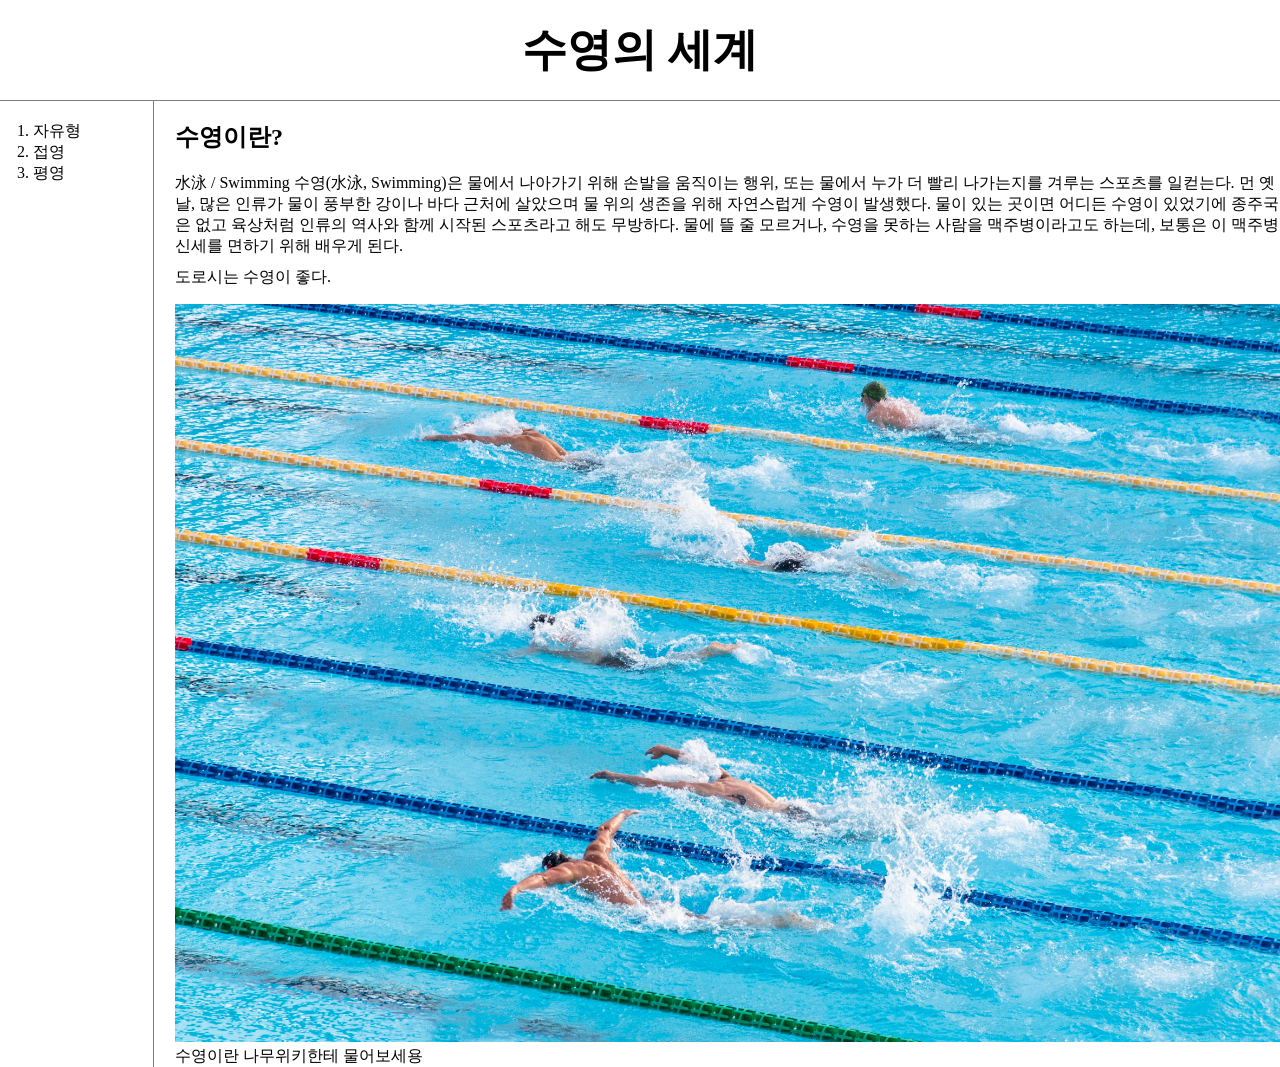
<file: index.html>
<!doctype html>
<html>
<head>
<title>수영의 세계 - html</title>
<meta charset="utf-8">
<link rel="stylesheet" href="style.css">
</head>
<body>
  <h1><a href="index.html">수영의 세계</a></h1>
<div id = "grid">
<ol>
  <li><a href="1.html">자유형</a></li>
  <li><a href="2.html">접영</a></li>
  <li><a href="3.html">평영</a></li>
</ol>
<div id = "article">
<h2>수영이란?</H2>
  水泳 / Swimming

  수영(水泳, Swimming)은 물에서 나아가기 위해 손발을 움직이는 행위, 또는 물에서 누가 더 빨리 나가는지를 겨루는 스포츠를 일컫는다.

  먼 옛날, 많은 인류가 물이 풍부한 강이나 바다 근처에 살았으며 물 위의 생존을 위해 자연스럽게 수영이 발생했다. 물이 있는 곳이면 어디든 수영이 있었기에 종주국은 없고 육상처럼 인류의 역사와 함께 시작된 스포츠라고 해도 무방하다.

  물에 뜰 줄 모르거나, 수영을 못하는 사람을 맥주병이라고도 하는데, 보통은 이 맥주병 신세를 면하기 위해 배우게 된다.
<p style="margin-top:10px;">도로시는 수영이 좋다.</p>
<img src="swim.jpg" width="100%">
수영이란 <a href="https://namu.wiki/w/%EC%88%98%EC%98%81" title="참고">나무위키</a>한테 물어보세용
</div>
</div>
</body>
</html>
</file>
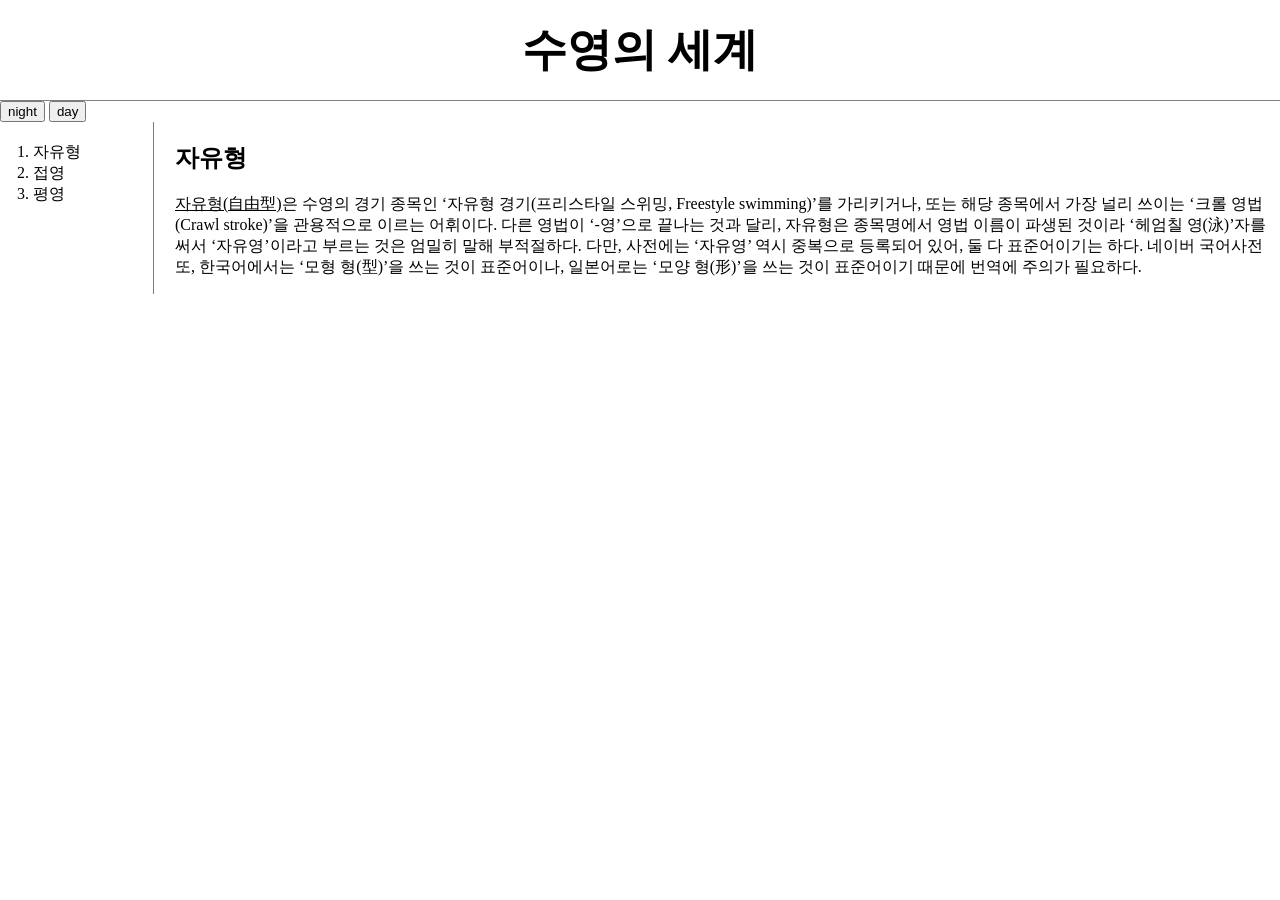
<file: 1.html>
<!doctype html>
<html>
<head>
<title>수영의 세계 - html</title>
<meta charset="utf-8">
<link rel="stylesheet" href="style.css">
</head>
<body>
  <h1><a href="index.html">수영의 세계</a></h1>
  <input type="button" value="night" onclick="
  document.querySelector('body').style.backgroundColor='black';
  document.querySelector('body').style.color='white';
  ">
  <input type="button" value="day" onclick="
  document.querySelector('body').style.backgroundColor='white';
  document.querySelector('body').style.color='black';
  ">
<div id = "grid">
  <ol>
    <li><a href="1.html">자유형</a></li>
    <li><a href="2.html">접영</a></li>
    <li><a href="3.html">평영</a></li>
  </ol>

  <div id = "article">
  <h2>자유형</H2>
    <p>
      <u>자유형(自由型)</u>은 수영의 경기 종목인 ‘자유형 경기(프리스타일 스위밍, Freestyle swimming)’를 가리키거나,
      또는 해당 종목에서 가장 널리 쓰이는 ‘크롤 영법(Crawl stroke)’을 관용적으로 이르는 어휘이다.
      다른 영법이 ‘-영’으로 끝나는 것과 달리, 자유형은 종목명에서 영법 이름이 파생된 것이라 ‘헤엄칠 영(泳)’자를 써서 ‘자유영’이라고 부르는 것은 엄밀히 말해 부적절하다. 다만, 사전에는 ‘자유영’ 역시 중복으로 등록되어 있어, 둘 다 표준어이기는 하다. 네이버 국어사전 또, 한국어에서는 ‘모형 형(型)’을 쓰는 것이 표준어이나, 일본어로는 ‘모양 형(形)’을 쓰는 것이 표준어이기 때문에 번역에 주의가 필요하다.
    </p>
  </div>
</div>
</body>
</html>
</file>
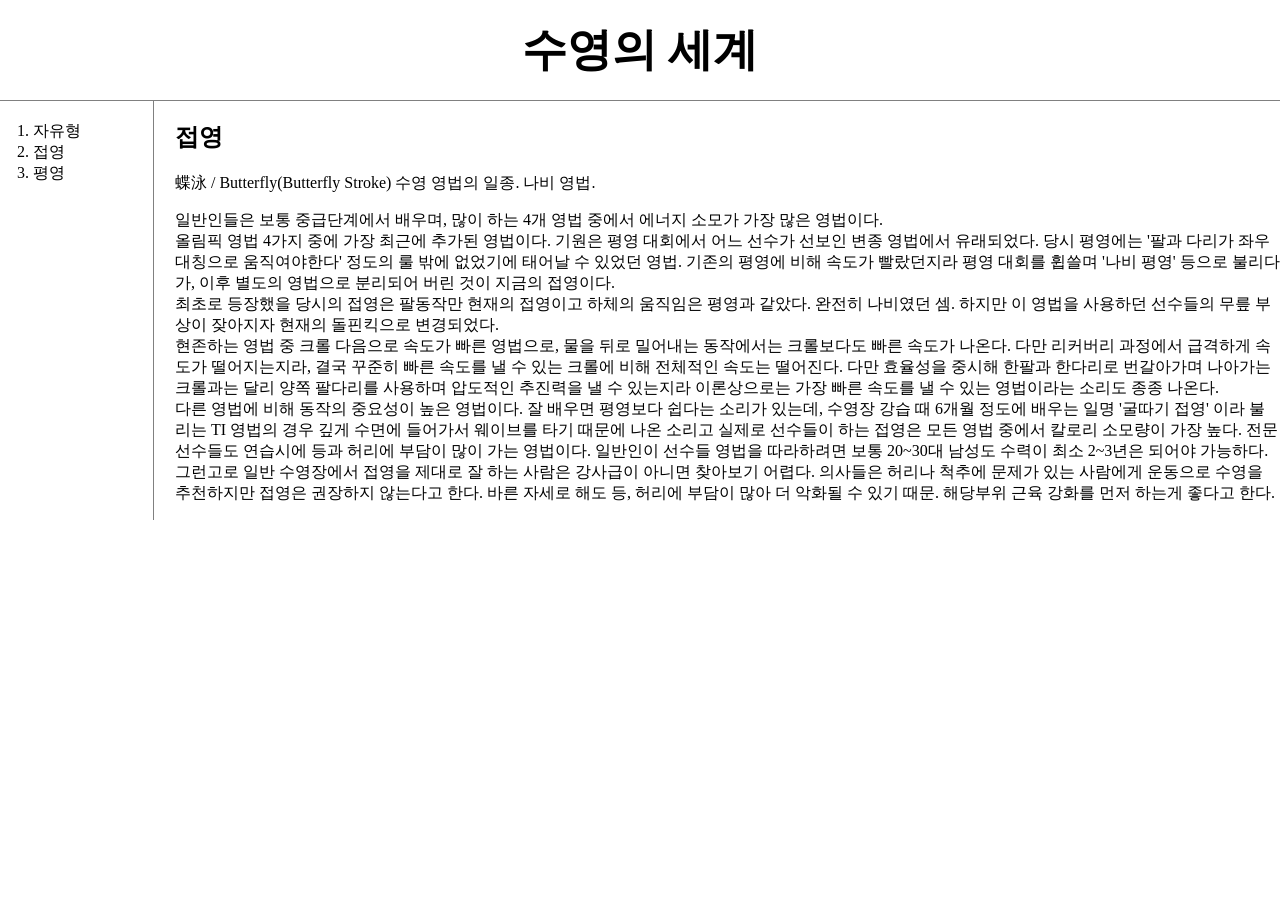
<file: 2.html>
<!doctype html>
<html>
<head>
<title>수영의 세계 - html</title>
<meta charset="utf-8">
<link rel="stylesheet" href="style.css">
</head>
<body>
  <h1><a href="index.html">수영의 세계</a></h1>
<div id = "grid">
  <ol>
    <li><a href="1.html">자유형</a></li>
    <li><a href="2.html">접영</a></li>
    <li><a href="3.html">평영</a></li>
  </ol>
  <div id = "article">
    <h2>접영</H2>
      蝶泳 / Butterfly(Butterfly Stroke)
      수영 영법의 일종. 나비 영법.
      <p>
        일반인들은 보통 중급단계에서 배우며, 많이 하는 4개 영법 중에서 에너지 소모가 가장 많은 영법이다.
    <br>
    올림픽 영법 4가지 중에 가장 최근에 추가된 영법이다. 기원은 평영 대회에서 어느 선수가 선보인 변종 영법에서 유래되었다. 당시 평영에는 '팔과 다리가 좌우 대칭으로 움직여야한다' 정도의 룰 밖에 없었기에 태어날 수 있었던 영법. 기존의 평영에 비해 속도가 빨랐던지라 평영 대회를 휩쓸며 '나비 평영' 등으로 불리다가, 이후 별도의 영법으로 분리되어 버린 것이 지금의 접영이다.
    <br>
    최초로 등장했을 당시의 접영은 팔동작만 현재의 접영이고 하체의 움직임은 평영과 같았다. 완전히 나비였던 셈. 하지만 이 영법을 사용하던 선수들의 무릎 부상이 잦아지자 현재의 돌핀킥으로 변경되었다.
    <br>
    현존하는 영법 중 크롤 다음으로 속도가 빠른 영법으로, 물을 뒤로 밀어내는 동작에서는 크롤보다도 빠른 속도가 나온다. 다만 리커버리 과정에서 급격하게 속도가 떨어지는지라, 결국 꾸준히 빠른 속도를 낼 수 있는 크롤에 비해 전체적인 속도는 떨어진다. 다만 효율성을 중시해 한팔과 한다리로 번갈아가며 나아가는 크롤과는 달리 양쪽 팔다리를 사용하며 압도적인 추진력을 낼 수 있는지라 이론상으로는 가장 빠른 속도를 낼 수 있는 영법이라는 소리도 종종 나온다.
    <br>
    다른 영법에 비해 동작의 중요성이 높은 영법이다. 잘 배우면 평영보다 쉽다는 소리가 있는데, 수영장 강습 때 6개월 정도에 배우는 일명 '굴따기 접영' 이라 불리는 TI 영법의 경우 깊게 수면에 들어가서 웨이브를 타기 때문에 나온 소리고 실제로 선수들이 하는 접영은 모든 영법 중에서 칼로리 소모량이 가장 높다. 전문 선수들도 연습시에 등과 허리에 부담이 많이 가는 영법이다. 일반인이 선수들 영법을 따라하려면 보통 20~30대 남성도 수력이 최소 2~3년은 되어야 가능하다. 그런고로 일반 수영장에서 접영을 제대로 잘 하는 사람은 강사급이 아니면 찾아보기 어렵다. 의사들은 허리나 척추에 문제가 있는 사람에게 운동으로 수영을 추천하지만 접영은 권장하지 않는다고 한다. 바른 자세로 해도 등, 허리에 부담이 많아 더 악화될 수 있기 때문. 해당부위 근육 강화를 먼저 하는게 좋다고 한다.
    </p>
  </div>
</div>
</body>
</html>
</file>
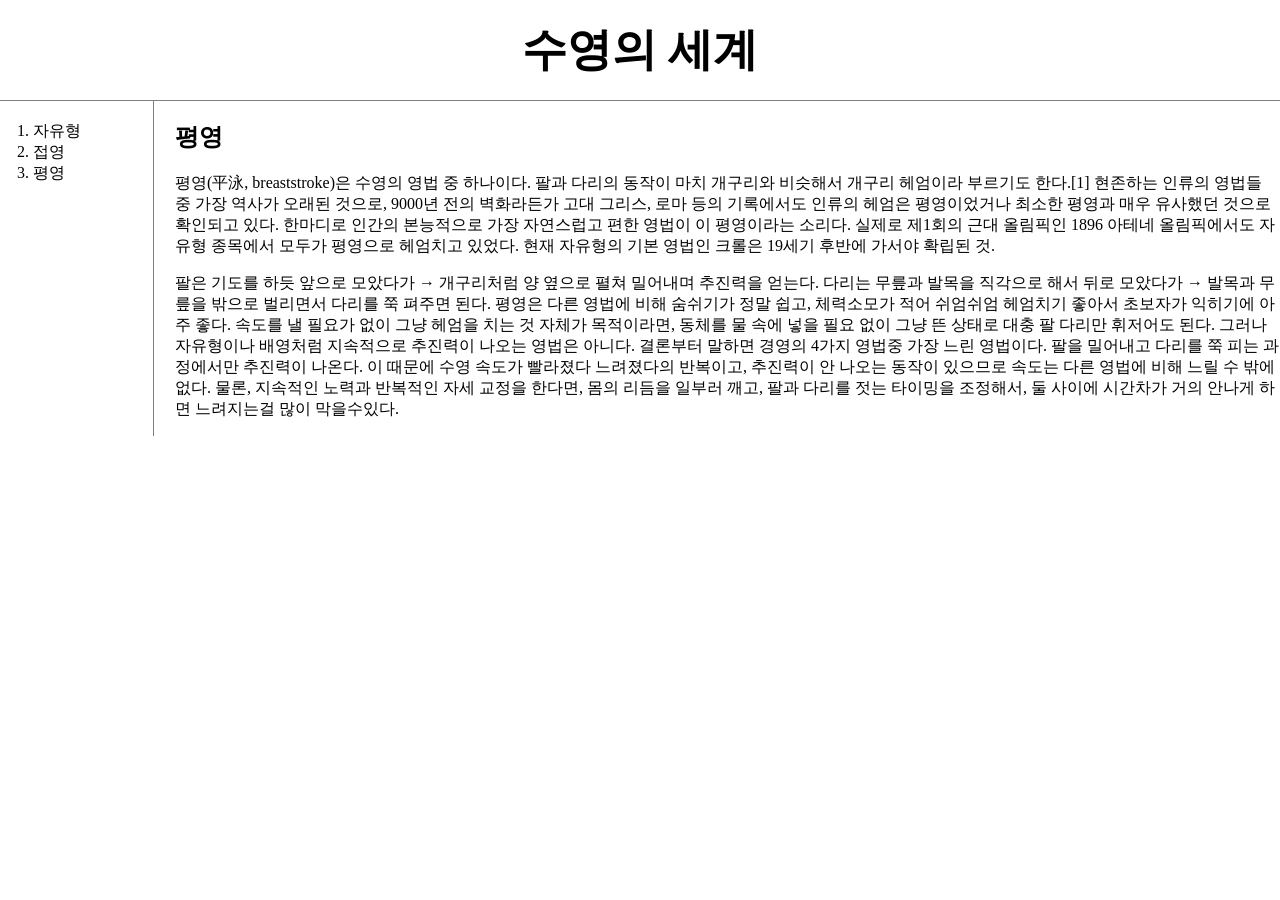
<file: 3.html>
<!doctype html>
<html>
<head>
<title>수영의 세계 - html</title>
<meta charset="utf-8">
<link rel="stylesheet" href="style.css">
</head>
<body>
  <h1><a href="index.html">수영의 세계</a></h1>
<div id = "grid">
<ol>
  <li><a href="1.html">자유형</a></li>
  <li><a href="2.html">접영</a></li>
  <li><a href="3.html">평영</a></li>
</ol>
<div id = "article">
    <h2>평영</H2>
      평영(平泳, breaststroke)은 수영의 영법 중 하나이다. 팔과 다리의 동작이 마치 개구리와 비슷해서 개구리 헤엄이라 부르기도 한다.[1]

      현존하는 인류의 영법들 중 가장 역사가 오래된 것으로, 9000년 전의 벽화라든가 고대 그리스, 로마 등의 기록에서도 인류의 헤엄은 평영이었거나 최소한 평영과 매우 유사했던 것으로 확인되고 있다. 한마디로 인간의 본능적으로 가장 자연스럽고 편한 영법이 이 평영이라는 소리다. 실제로 제1회의 근대 올림픽인 1896 아테네 올림픽에서도 자유형 종목에서 모두가 평영으로 헤엄치고 있었다. 현재 자유형의 기본 영법인 크롤은 19세기 후반에 가서야 확립된 것.
      <p>
        팔은 기도를 하듯 앞으로 모았다가 → 개구리처럼 양 옆으로 펼쳐 밀어내며 추진력을 얻는다.
    다리는 무릎과 발목을 직각으로 해서 뒤로 모았다가 → 발목과 무릎을 밖으로 벌리면서 다리를 쭉 펴주면 된다.

    평영은 다른 영법에 비해 숨쉬기가 정말 쉽고, 체력소모가 적어 쉬엄쉬엄 헤엄치기 좋아서 초보자가 익히기에 아주 좋다. 속도를 낼 필요가 없이 그냥 헤엄을 치는 것 자체가 목적이라면, 동체를 물 속에 넣을 필요 없이 그냥 뜬 상태로 대충 팔 다리만 휘저어도 된다.

    그러나 자유형이나 배영처럼 지속적으로 추진력이 나오는 영법은 아니다. 결론부터 말하면 경영의 4가지 영법중 가장 느린 영법이다. 팔을 밀어내고 다리를 쭉 피는 과정에서만 추진력이 나온다. 이 때문에 수영 속도가 빨라졌다 느려졌다의 반복이고, 추진력이 안 나오는 동작이 있으므로 속도는 다른 영법에 비해 느릴 수 밖에 없다.
    물론, 지속적인 노력과 반복적인 자세 교정을 한다면, 몸의 리듬을 일부러 깨고, 팔과 다리를 젓는 타이밍을 조정해서, 둘 사이에 시간차가 거의 안나게 하면 느려지는걸 많이 막을수있다.
    </p>
  </div>
</div>
</body>
</html>
</file>
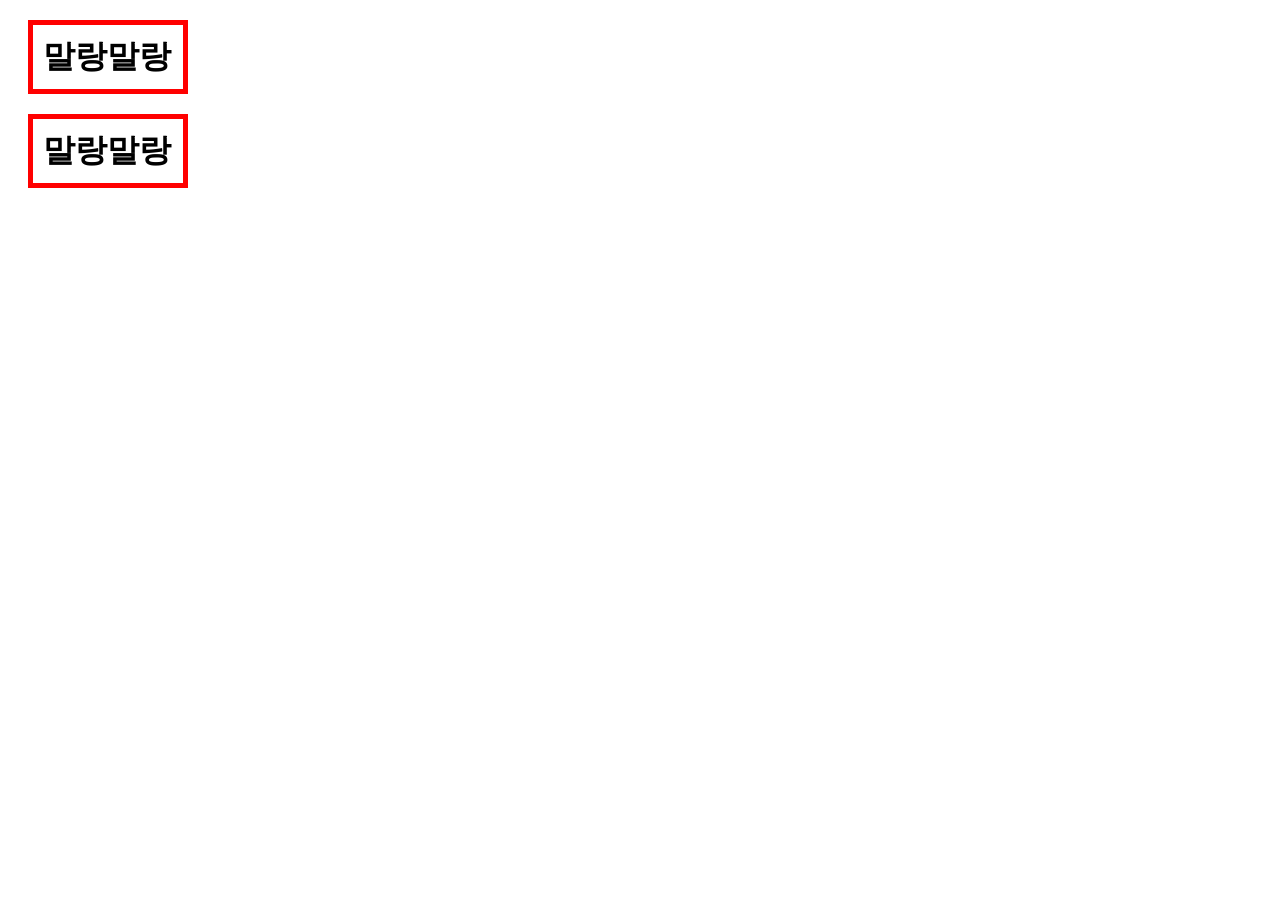
<file: box.html>
<!DOCTYPE html>
<html>
  <head>
    <meta charset="utf-8">
    <title></title>
    <style>
      /*
      block level element
      */
      h1{
        border:5px solid red;
        padding:10px;
        margin:20px;
        display:block;
        width:130px;
      }
      /*
      inline element
      */
      a{
        border-width:5px;
        border-color:red;
        border-style: solid;
      }
    </style>
  </head>
  <body>
    <h1>말랑말랑</h1>
    <h1>말랑말랑</h1>
  </body>
</html>
</file>
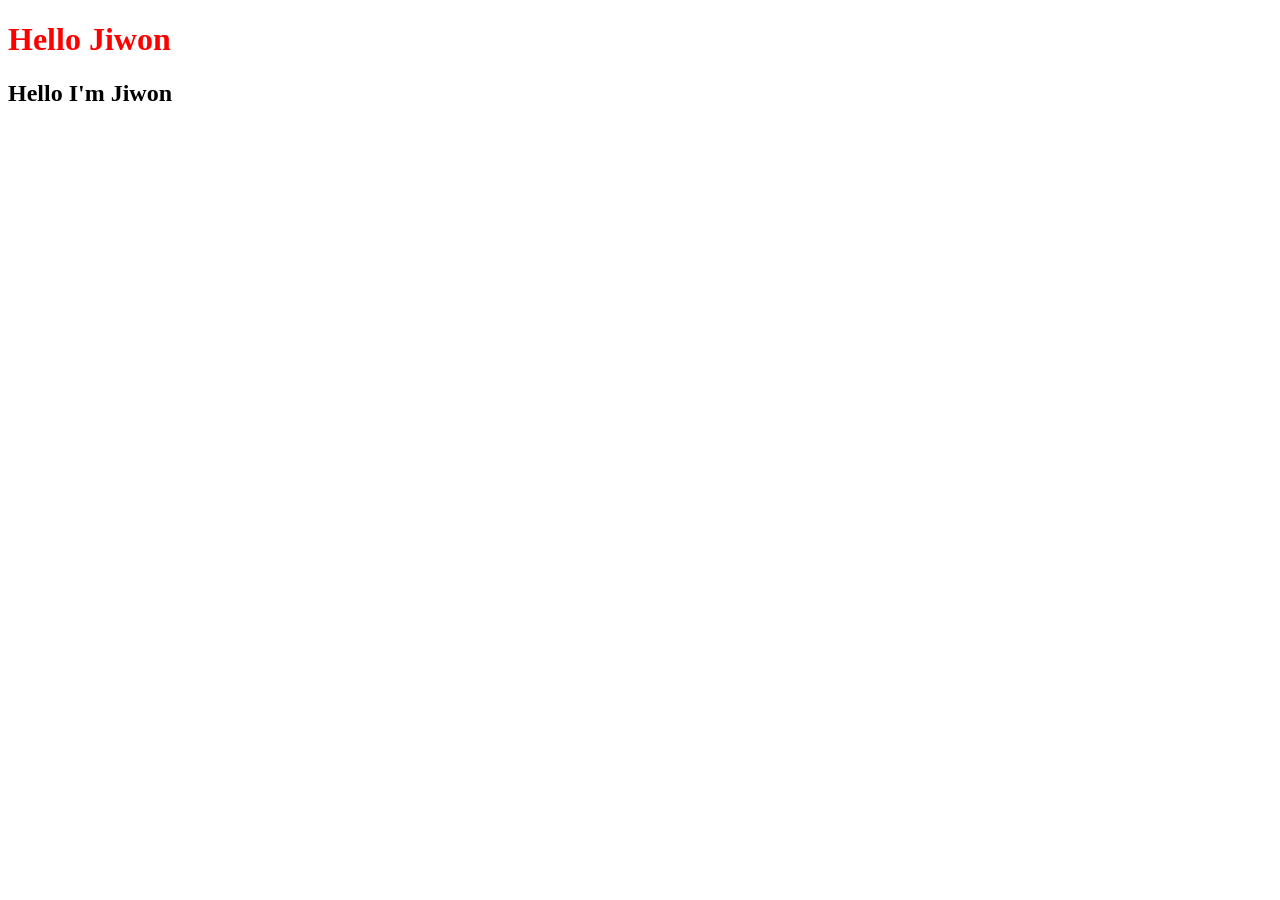
<file: csstest.html>
<!DOCTYPE html>
<html lang="en">
<head>
    <meta charset="UTF-8">
    <meta http-equiv="X-UA-Compatible" content="IE=edge">
    <meta name="viewport" content="width=device-width, initial-scale=1.0">
    <title>Document</title>

    <style>
        #id_Hello{
            color:red;
        }
    </style>

</head>
<body>
    <h1 id="id_Hello">Hello Jiwon</h1>
    <h2>Hello I'm Jiwon</h2>
</body>
</html>
</file>
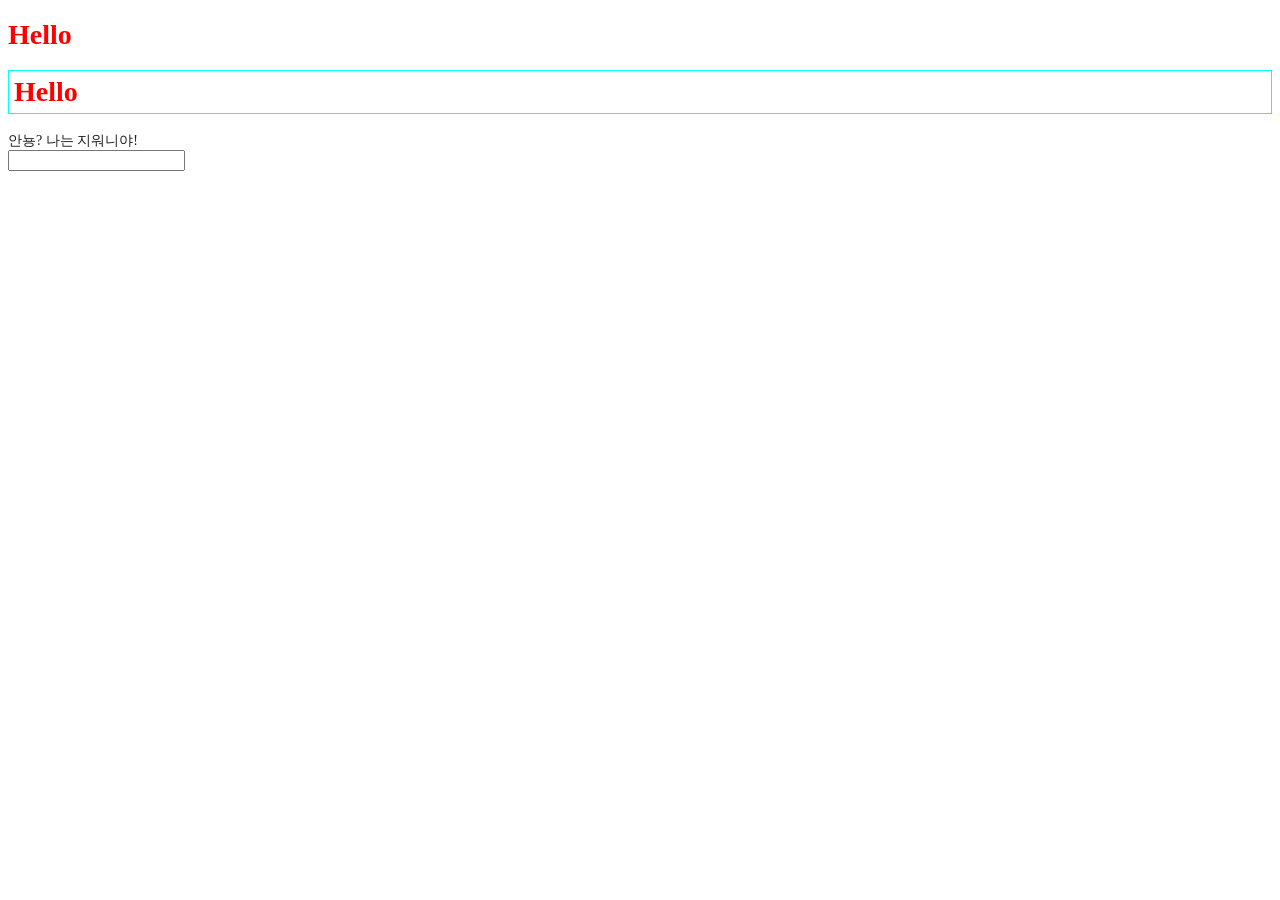
<file: font.html>
<!DOCTYPE html>
<html lang="ko">
<head>
    <meta charset="UTF-8">
    <meta http-equiv="X-UA-Compatible" content="IE=edge">
    <meta name="viewport" content="width=device-width, initial-scale=1.0">
    <title>Document</title>

    <link rel="stylesheet" href="reset.css">
    <link rel="stylesheet" href="main.css">

</head>
<body>
    <h1>Hello</h1>
    <h1 class="hello2">Hello</h1>

    <span>안뇽? 나는 지워니야!</span><br>
    <input type="text">

</body>
</html>
</file>
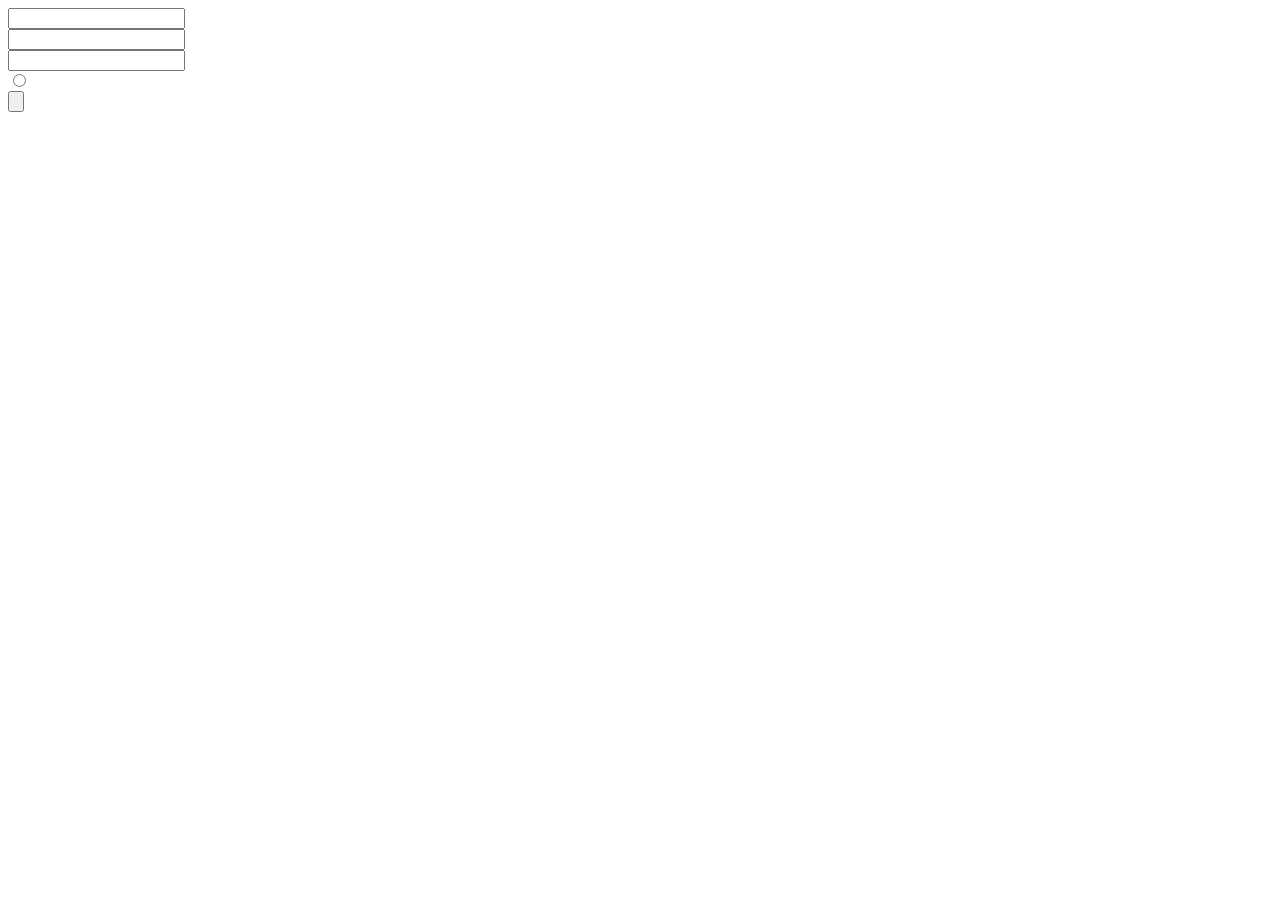
<file: form.html>
<!DOCTYPE html>
<html lang="en">
<head>
    <meta charset="UTF-8">
    <meta http-equiv="X-UA-Compatible" content="IE=edge">
    <meta name="viewport" content="width=device-width, initial-scale=1.0">
    <title>Document</title>
</head>
<body>
    <form method="get">
        <input type="text" name="id"><br>
        <input type="text" name="pwd"><br>
        <input type="password"><br>
        <input type="radio"><br>
        <input type="button">
    </form>
</body>
</html>
</file>
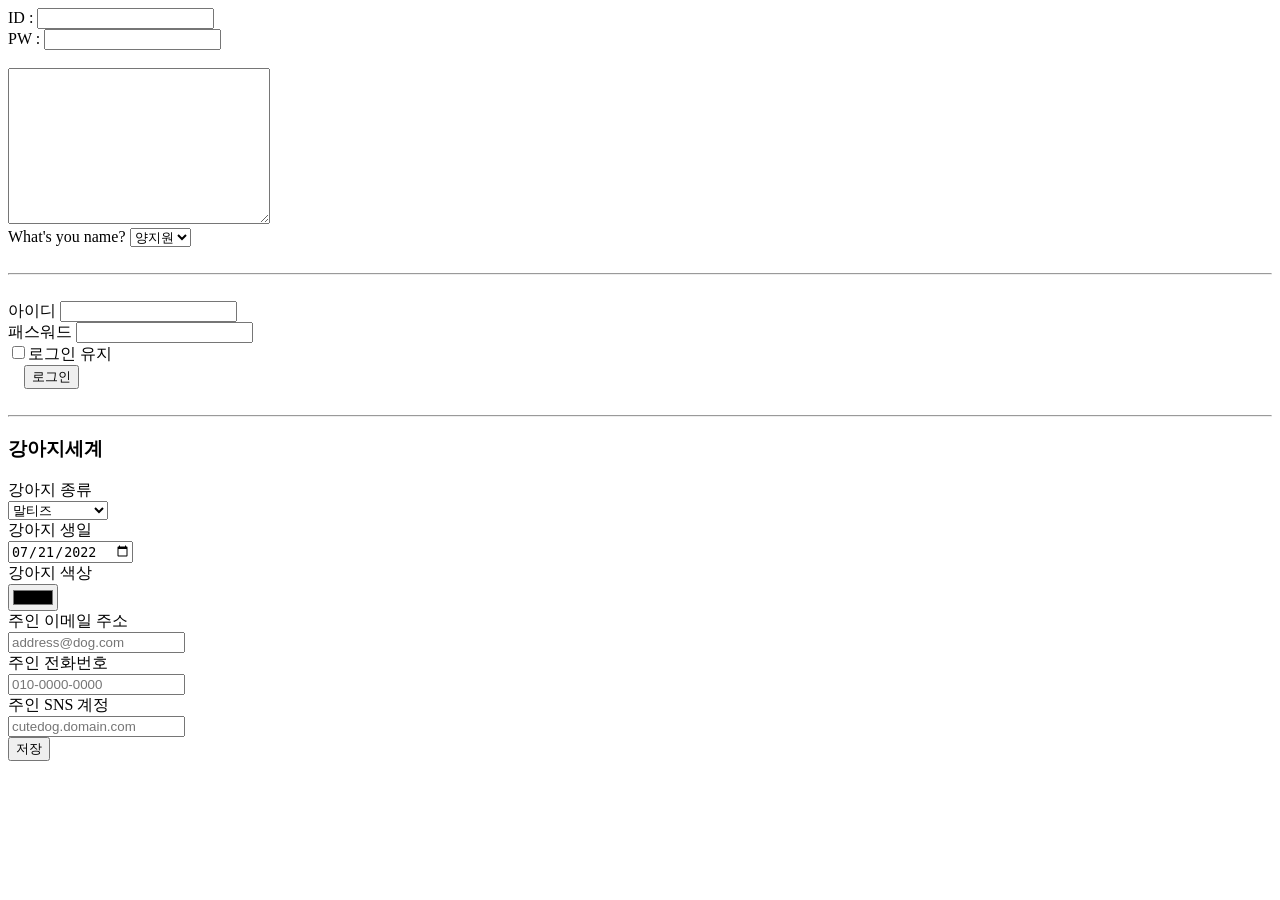
<file: form2.html>
<!DOCTYPE html>
<html lang="en">
<head>
    <meta charset="UTF-8">
    <meta http-equiv="X-UA-Compatible" content="IE=edge">
    <meta name="viewport" content="width=device-width, initial-scale=1.0">
    <title>Document</title>
</head>
<body>
    <form>
        <label>ID : <input type="text"></label><br>
        <label>PW : <input type="password"></label>
        <br><br>
        <textarea cols="30" rows="10"></textarea>
        <br>
        <label for="name">What's you name?</label>
        <select id="name">
            <option value="양지원">양지원</option>
            <option value="지원이">지원이</option>
            <option value="도로시">도로시</option>
        </select>
    </form>
    <br><hr><br>
    <form method="get">
        <label>아이디 <input type="text" name="user_id"></label><br>
        <label>패스워드 <input type="password" name="user_pw"></label><br>
        <input type="checkbox" name="keep">로그인 유지<br>
        &nbsp;&nbsp;&nbsp;&nbsp;<input type="button" value="로그인">
    </form>
    <br><hr>
    <h3>강아지세계</h3>
    <form method="get">
        <label>강아지 종류<br>
            <select name="browser">
                <option value="말티즈">말티즈</option>
                <option value="시바견">시바견</option>    
                <option value="골든리트리버">골든리트리버</option>           
            </select>
        </label><br>
        <label>강아지 생일<br>
                <input type="date" name="birth" value="2022-07-21">
        </label><br>
        <label>강아지 색상<br>
            <input type="color" name="color" value="fa3770">
        </label><br>
        <label>주인 이메일 주소<br>
            <input type="email" placeholder="address@dog.com">
        </label><br>
        <label>주인 전화번호<br>
            <input type="tel" name="phone" placeholder="010-0000-0000">
        </label><br>
        <label>주인 SNS 계정<br>
            <input type="url" name="homepage" placeholder="cutedog.domain.com">
        </label><br>
        <input type="submit" value="저장">
    </form>

</body>
</html>
</file>
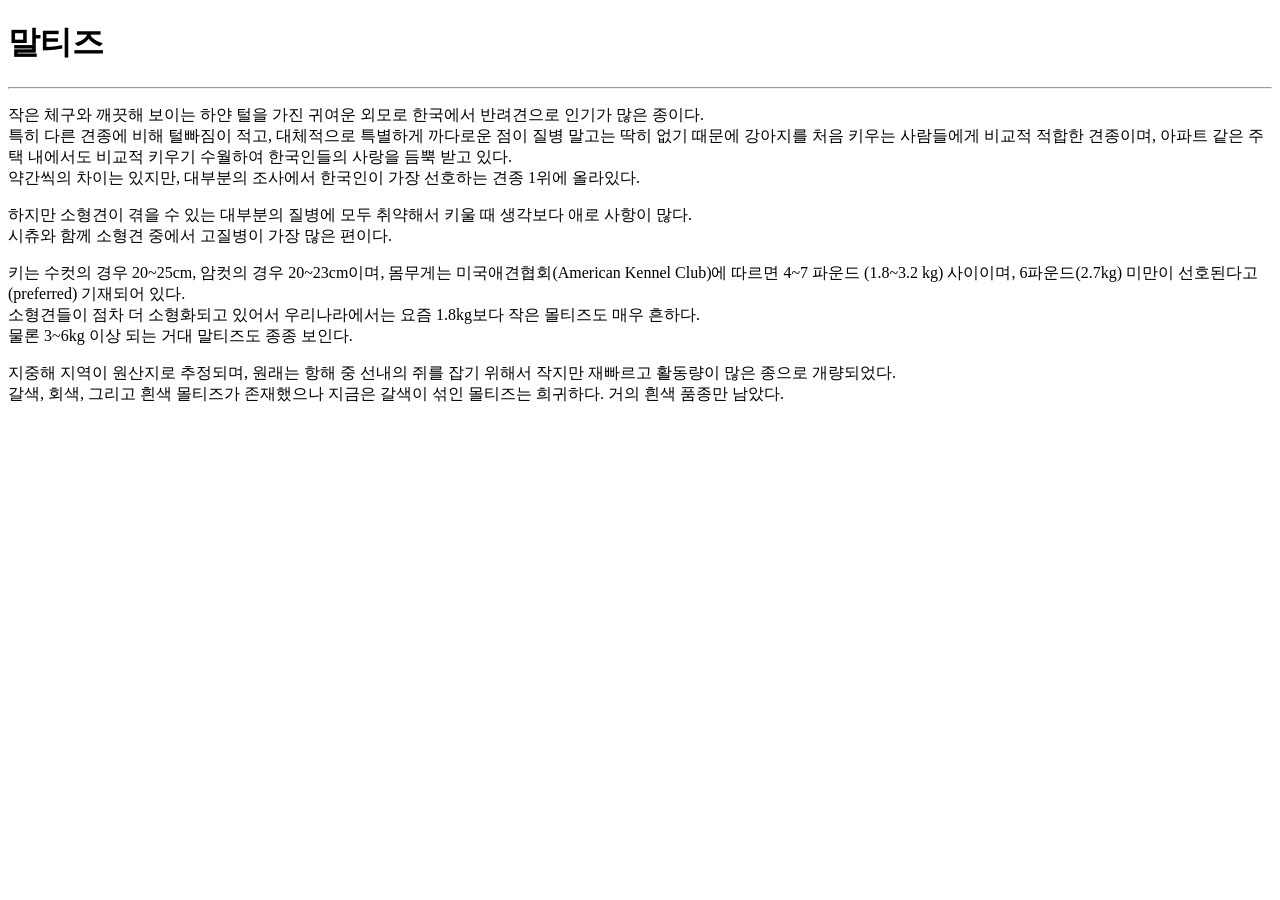
<file: Hello.html>
<!DOCTYPE html>
<html lang="en">
<head>
    <meta charset="UTF-8">
    <meta http-equiv="X-UA-Compatible" content="IE=edge">
    <meta name="viewport" content="width=device-width, initial-scale=1.0">
    <title>Document</title>
</head>
<body>
    <h1>말티즈</h1>
    <hr>
    <p>작은 체구와 깨끗해 보이는 하얀 털을 가진 귀여운 외모로 한국에서 반려견으로 인기가 많은 종이다.<br>특히 다른 견종에 비해 털빠짐이 적고, 대체적으로 특별하게 까다로운 점이 질병 말고는 딱히 없기 때문에 강아지를 처음 키우는 사람들에게 비교적 적합한 견종이며, 아파트 같은 주택 내에서도 비교적 키우기 수월하여 한국인들의 사랑을 듬뿍 받고 있다.<br>약간씩의 차이는 있지만, 대부분의 조사에서 한국인이 가장 선호하는 견종 1위에 올라있다.</p>
    <p>하지만 소형견이 겪을 수 있는 대부분의 질병에 모두 취약해서 키울 때 생각보다 애로 사항이 많다.<br>시츄와 함께 소형견 중에서 고질병이 가장 많은 편이다.</p>
    <p>키는 수컷의 경우 20~25cm, 암컷의 경우 20~23cm이며, 몸무게는 미국애견협회(American Kennel Club)에 따르면 4~7 파운드 (1.8~3.2 kg) 사이이며, 6파운드(2.7kg) 미만이 선호된다고(preferred) 기재되어 있다.<br>소형견들이 점차 더 소형화되고 있어서 우리나라에서는 요즘 1.8kg보다 작은 몰티즈도 매우 흔하다. <br>물론 3~6kg 이상 되는 거대 말티즈도 종종 보인다.</p>
    <p>지중해 지역이 원산지로 추정되며, 원래는 항해 중 선내의 쥐를 잡기 위해서 작지만 재빠르고 활동량이 많은 종으로 개량되었다.<br>갈색, 회색, 그리고 흰색 몰티즈가 존재했으나 지금은 갈색이 섞인 몰티즈는 희귀하다. 거의 흰색 품종만 남았다.</p>
</body>
</html>
</file>
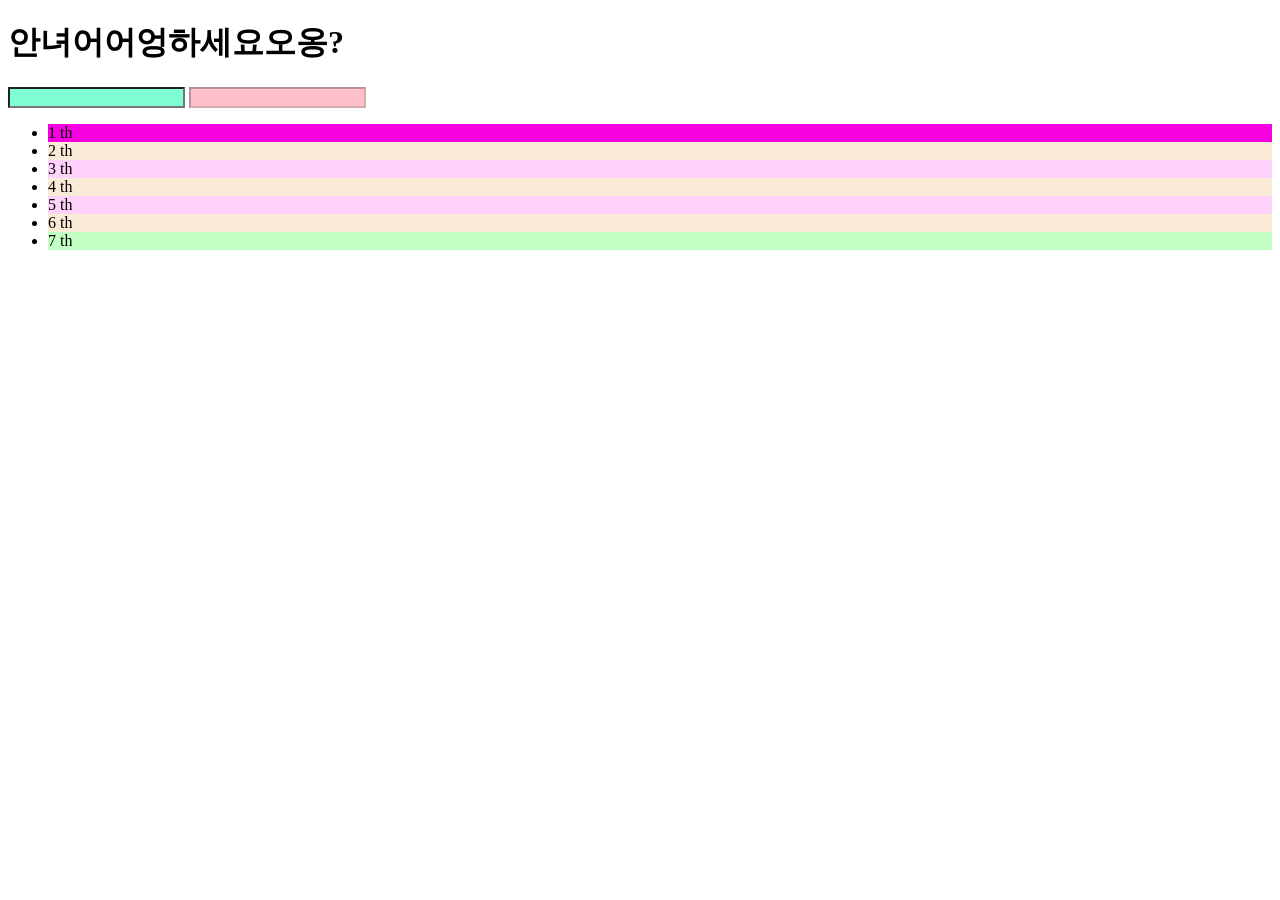
<file: hover.html>
<!DOCTYPE html>
<html lang="en">
<head>
    <meta charset="UTF-8">
    <meta http-equiv="X-UA-Compatible" content="IE=edge">
    <meta name="viewport" content="width=device-width, initial-scale=1.0">
    <title>Document</title>
    <style>
        h1:hover{
            color: red;
            background-color: yellow;
        }

        h1:active{
            color: blue;
        }

        input:enabled{
            background-color: aquamarine;
        }

        input:disabled{
            background-color: pink;
        }

        input:focus{
            background-color: white;
        }

        li:nth-child(2n){
            background-color: antiquewhite;
        }

        li:nth-child(2n+1){
            background-color: rgb(255, 210, 251);
        }

        li:first-child{
            background-color: rgb(245, 0, 224);
        }

        li:last-child{
            background-color: rgb(194, 255, 194);
        }
    </style>
</head>
<body>
    <h1>안녀어어엉하세요오옹?</h1>

    <input type="text">
    <input type="text" disabled="disabled">

    <ul>
        <li>1 th</li>
        <li>2 th</li>
        <li>3 th</li>
        <li>4 th</li>
        <li>5 th</li>
        <li>6 th</li>
        <li>7 th</li>
    </ul>

</body>
</html>
</file>
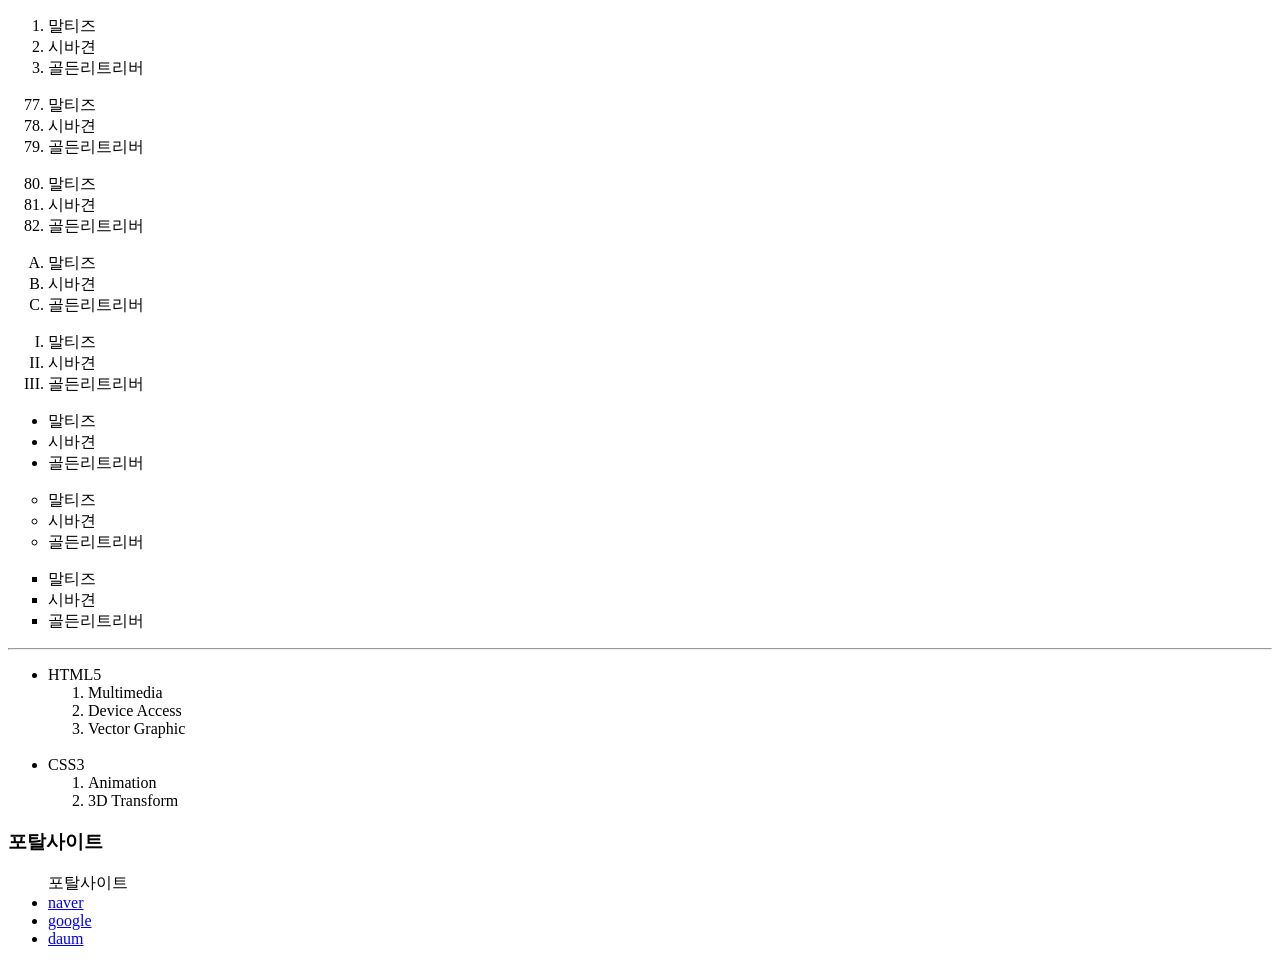
<file: List.html>
<!DOCTYPE html>
<html lang="en">
<head>
    <meta charset="UTF-8">
    <meta http-equiv="X-UA-Compatible" content="IE=edge">
    <meta name="viewport" content="width=device-width, initial-scale=1.0">
    <title>Document</title>
</head>
<body>
    <ol>
        <li>말티즈</li>
        <li>시바견</li>
        <li>골든리트리버</li>
    </ol>
    <ol start="77">
        <li>말티즈</li>
        <li>시바견</li>
        <li>골든리트리버</li>
    </ol>
    <ol start="80">
        <li>말티즈</li>
        <li>시바견</li>
        <li>골든리트리버</li>
    </ol>
    <ol type="A">
        <li>말티즈</li>
        <li>시바견</li>
        <li>골든리트리버</li>
    </ol>
    <ol type="I">
        <li>말티즈</li>
        <li>시바견</li>
        <li>골든리트리버</li>
    </ol>
    <ul>
        <li>말티즈</li>
        <li>시바견</li>
        <li>골든리트리버</li>
    </ul>
    <ul style="list-style-type:circle">
        <li>말티즈</li>
        <li>시바견</li>
        <li>골든리트리버</li>
    </ul>
    </ul>
    <ul style="list-style-type:square">
        <li>말티즈</li>
        <li>시바견</li>
        <li>골든리트리버</li>
    </ul>
    <hr>
    <ul>
        <li>HTML5
        <ol>
            <li>Multimedia</li>
            <li>Device Access</li>
            <li>Vector Graphic</li>
        </ol>
        </li>
        <br>
        <li>CSS3
        <ol>
            <li>Animation</li>
            <li>3D Transform</li>
        </ol>
        </li>
    </ul>
    <h3>포탈사이트</h3>
    <ul>
        포탈사이트
        <li><a href="https://www.naver.com">naver</a></li>
        <li><a href="https://www.google.co.kr">google</a></li>
        <li><a href="https://www.daum.net">daum</a></li>
    </ul>
    
</body>
</html>
</file>
<file: style.css>
body{
  margin:0;
}
a {
  color:black;
  text-decoration: none;
}
h1{
  font-size:45px;
  text-align: center;
  border-bottom:1px solid gray;
  margin:0;
  padding:20px;
}
ol{
  border-right:1px solid gray;
  width:100px;
  margin:0;
  padding:20px;
}
#grid{
  display: grid;
  grid-template-columns: 150px 1fr;
}
#grid ol{
  padding-left:33px;
}
#article{
  padding-left: 25px;
}
@media(max-width:800px){
  #grid{
    display:block;
  }
  ol{
    border-right:none;
  }
  h1{
      border-bottom:none;
    }
}
</file>
<file: main.css>
@charset 'utf-8';

h1{
    font-size: 2rem;
    color: red;
}

.hello2{
    border: 1px solid aqua;
    padding: 5px;
}
</file>
